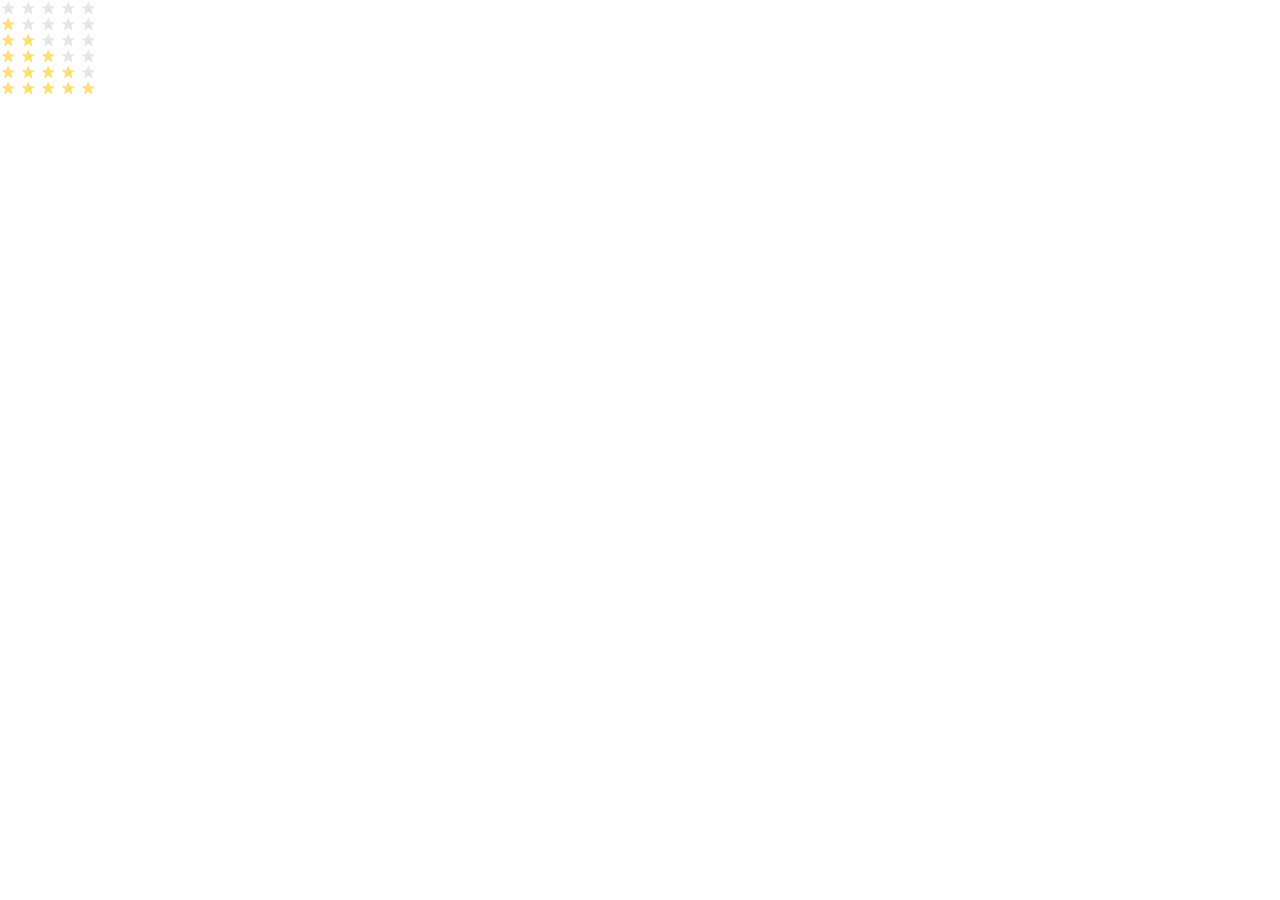
<file: index.html>
<!DOCTYPE html><html lang=en><meta charset=UTF-8><meta name=viewport content="width=device-width, user-scalable=no, initial-scale=1.0, maximum-scale=1.0, minimum-scale=1.0"><title>Stars</title><link rel=stylesheet href=layout_stars.052a6bbe.css><link rel=stylesheet href=layout_stars.0d0e9690.css><body>
    <div class="stars stars--0">
      <span class=stars__star></span>
      <span class=stars__star></span>
      <span class=stars__star></span>
      <span class=stars__star></span>
      <span class=stars__star></span>
    </div>

    <div class="stars stars--1">
      <span class=stars__star></span>
      <span class=stars__star></span>
      <span class=stars__star></span>
      <span class=stars__star></span>
      <span class=stars__star></span>
    </div>

    <div class="stars stars--2">
      <span class=stars__star></span>
      <span class=stars__star></span>
      <span class=stars__star></span>
      <span class=stars__star></span>
      <span class=stars__star></span>
    </div>

    <div class="stars stars--3">
      <span class=stars__star></span>
      <span class=stars__star></span>
      <span class=stars__star></span>
      <span class=stars__star></span>
      <span class=stars__star></span>
    </div>

    <div class="stars stars--4">
      <span class=stars__star></span>
      <span class=stars__star></span>
      <span class=stars__star></span>
      <span class=stars__star></span>
      <span class=stars__star></span>
    </div>

    <div class="stars stars--5">
      <span class=stars__star></span>
      <span class=stars__star></span>
      <span class=stars__star></span>
      <span class=stars__star></span>
      <span class=stars__star></span>
    </div>
</file>
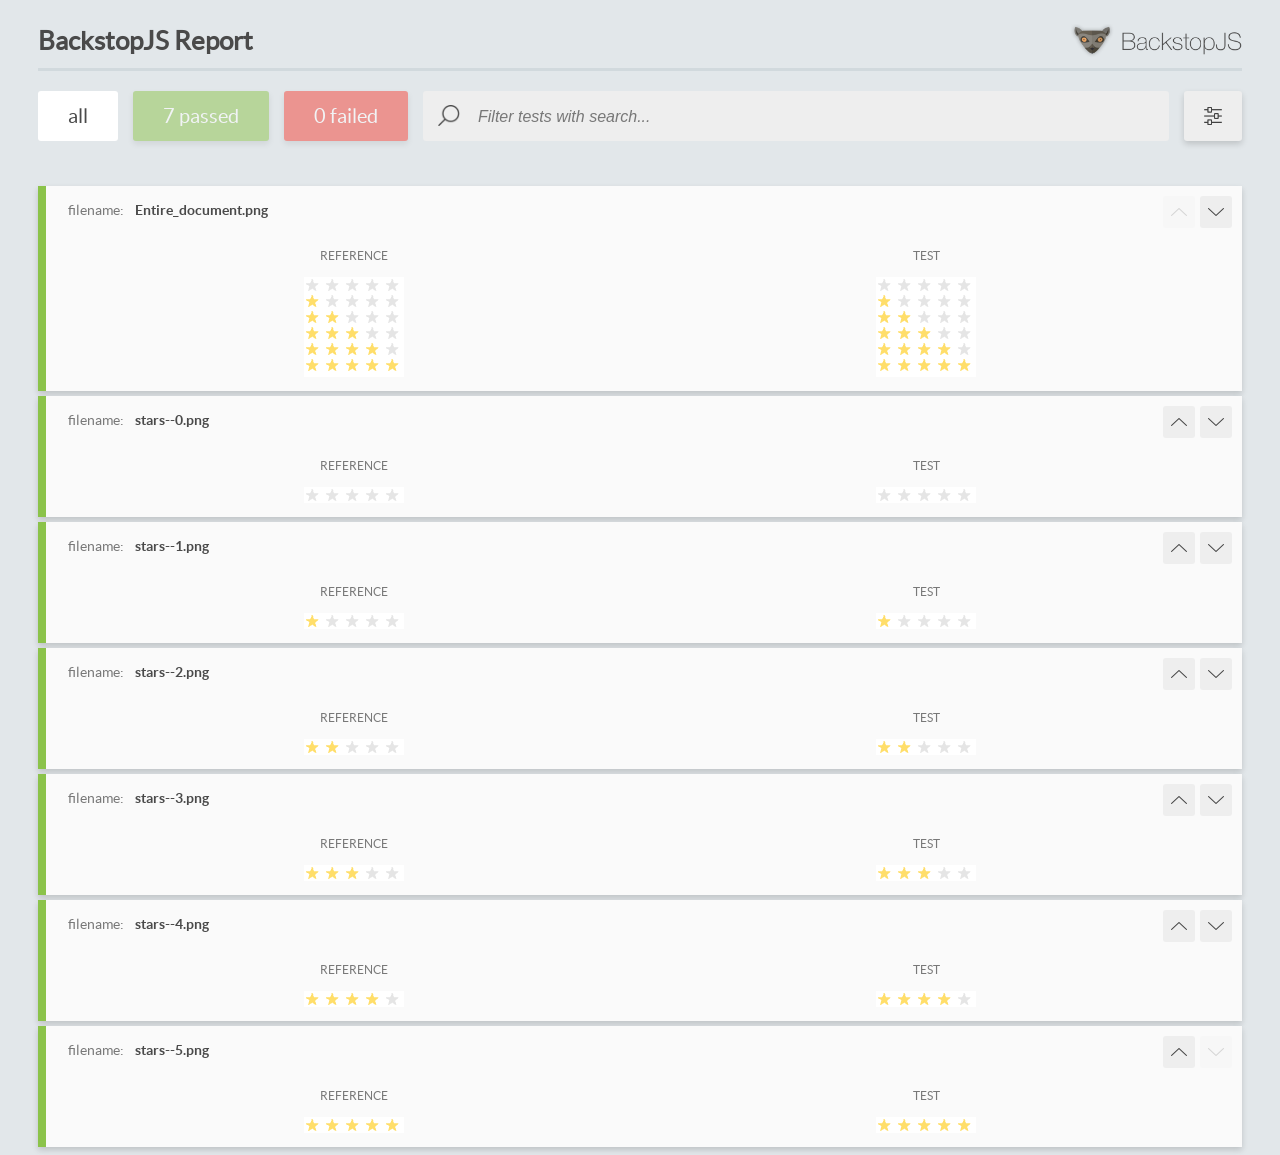
<file: report/html_report/index.html>
<!DOCTYPE html>
<html>
  <head>
    <meta charset="utf-8">
    <!-- Disable Cache -->
    <meta http-equiv="Cache-Control" content="no-cache, no-store, must-revalidate">
    <meta http-equiv="Pragma" content="no-cache">
    <meta http-equiv="Expires" content="0">

    <title>BackstopJS Report</title>

    <style>
      @font-face {
          font-family: 'latoregular';
          src: url('./assets/fonts/lato-regular-webfont.woff2') format('woff2'),
              url('./assets/fonts/lato-regular-webfont.woff') format('woff');
          font-weight: 400;
          font-style: normal;
      }
      @font-face {
          font-family: 'latobold';
          src: url('./assets/fonts/lato-bold-webfont.woff2') format('woff2'),
              url('./assets/fonts/lato-bold-webfont.woff') format('woff');
          font-weight: 700;
          font-style: normal;
      }

      .ReactModal__Body--open {
          overflow: hidden;
      }
      .ReactModal__Body--open .header {
        display: none;
      }

    </style>
  </head>
  <body style="background-color: #E2E7EA">
    <div id="root">

    </div>
    <script>
      function report (report) { // eslint-disable-line no-unused-vars
        window.tests = report;
      }
    </script>
    <script src="config.js"></script>
    <script src="index_bundle.js"></script>
  </body>
</html>
</file>
